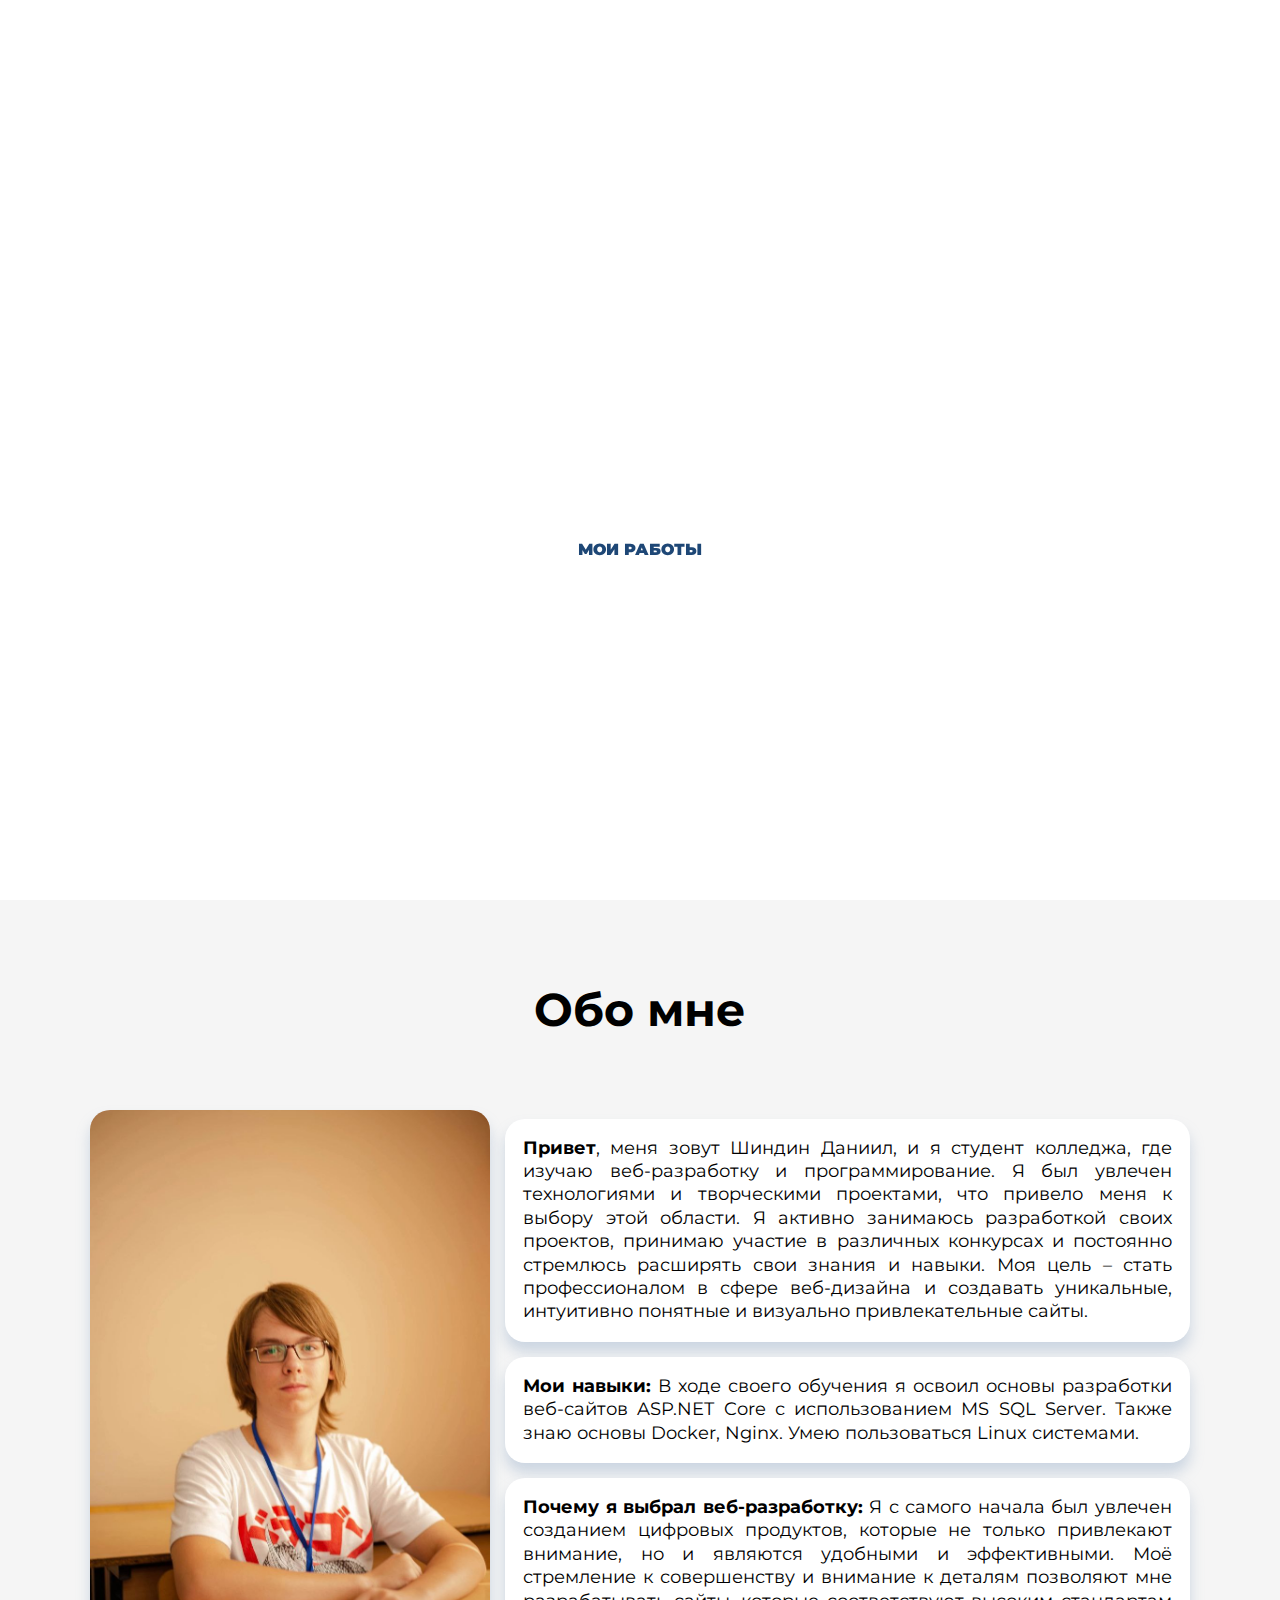
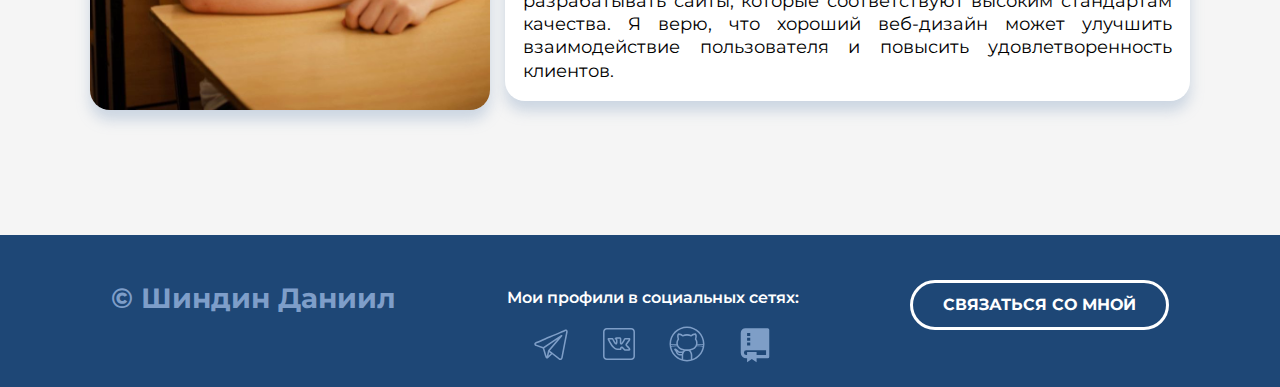
<file: index.html>
<!DOCTYPE html>
<html lang="ru">
	<head>
		<meta charset="UTF-8" />
		<meta name="viewport" content="width=device-width, initial-scale=1.0" />
		<title>Обо мне</title>
		<link rel="stylesheet" href="./css/main.css" />
		<link rel="preconnect" href="https://fonts.googleapis.com" />
		<link rel="preconnect" href="https://fonts.gstatic.com" crossorigin />
		<link
			href="https://fonts.googleapis.com/css2?family=Montserrat:wght@400;600;700&display=swap"
			rel="stylesheet"
		/>
		<link rel="icon" href="./image/favicon/favicon.png" type="image/x-icon" />
		<script type="text/javascript" src="./js/main.js"></script>
	</head>

	<body>
		<section class="header">
			<div class="blur">
				<h1 class="header-title btn-animate">Даниил Шиндин</h1>
				<p class="header-subtitle btn-animate">студент ИТ-колледжа</p>
				<div class="text-box">
					<a
						href="./html/works.html#myinformation"
						class="btn btn-white btn-animate"
						>Мои работы</a
					>
				</div>
				<div class="header-arrow">
					<a href="#myinformation" class="btn-animate">
						<svg
							xmlns="http://www.w3.org/2000/svg"
							width="48"
							height="48"
							fill="white"
							class="bi bi-chevron-down"
							viewBox="0 0 16 16"
						>
							<path
								fill-rule="evenodd"
								d="M1.646 4.646a.5.5 0 0 1 .708 0L8 10.293l5.646-5.647a.5.5 0 0 1 .708.708l-6 6a.5.5 0 0 1-.708 0l-6-6a.5.5 0 0 1 0-.708"
							/>
						</svg>
					</a>
				</div>
			</div>
		</section>

		<section id="myinformation" class="portfolio">
			<div class="container">
				<h2 class="section-header">Обо мне</h2>
				<!--portfolio-card-wrapper-->
				<div class="card-wrapper">
					<img
						align="left"
						class="card-image"
						src="./image/container-images/MyPhoto.jpg"
						alt="MyPhoto"
					/>
					<!-- Card 1 -->
					<div class="title-wrapper">
						<section class="card">
							<p class="card-text">
								<b>Привет</b>, меня зовут Шиндин Даниил, и я студент колледжа,
								где изучаю веб-разработку и программирование. Я был увлечен
								технологиями и творческими проектами, что привело меня к выбору
								этой области. Я активно занимаюсь разработкой своих проектов,
								принимаю участие в различных конкурсах и постоянно стремлюсь
								расширять свои знания и навыки. Моя цель – стать профессионалом
								в сфере веб-дизайна и создавать уникальные, интуитивно понятные
								и визуально привлекательные сайты.
							</p>
						</section>
						<!-- // Card 1 -->
						<!-- Card 2 -->
						<section class="card">
							<p class="card-text">
								<b>Мои навыки:</b> В ходе своего обучения я освоил основы
								разработки веб-сайтов ASP.NET Core с использованием MS SQL
								Server. Также знаю основы Docker, Nginx. Умею пользоваться Linux
								системами.
							</p>
						</section>
						<!-- // Card 2 -->
						<!-- Card 3 -->
						<section class="card">
							<p class="card-text">
								<b>Почему я выбрал веб-разработку:</b> Я с самого начала был
								увлечен созданием цифровых продуктов, которые не только
								привлекают внимание, но и являются удобными и эффективными. Моё
								стремление к совершенству и внимание к деталям позволяют мне
								разрабатывать сайты, которые соответствуют высоким стандартам
								качества. Я верю, что хороший веб-дизайн может улучшить
								взаимодействие пользователя и повысить удовлетворенность
								клиентов.
							</p>
						</section>
						<!-- // Card 3 -->
					</div>
				</div>
				<!-- // portfolio-card-wrapper-->
			</div>
		</section>

		<section class="footer">
			<div class="container">
				<div class="footer-row">
					<div class="footer-copyright footer-col">
						<div class="footer-coppyright-name">© Шиндин Даниил</div>
					</div>
					<!-- footer-icons -->
					<div class="footer-icons footesr-col">
						<p>Мои профили в социальных сетях:</p>
						<div class="footer-icons-row">
							<a href="https://t.me/Obi1anzor075" target="_blank">
								<img src="./image/icons/telegram.svg" alt="Telegram" />
							</a>
							<a href="https://vk.com/obi1anzor075" target="_blank">
								<img src="./image/icons/vk.svg" alt="VK" />
							</a>
							<a href="https://github.com/obi1anzor075" target="_blank">
								<img src="./image/icons/github.svg" alt="GitHub" />
							</a>
							<a
								style="width: 38px"
								href="https://github.com/obi1anzor075/site-aboutme"
								target="_blank"
							>
								<img src="./image/icons/github_repo.svg" alt="GitHub Repo" />
							</a>
						</div>
					</div>
					<!-- //footer-icons -->

					<div class="footer-contacts footer-col">
						<a
							href="mailto:daniilshindin_58@mail.ru"
							class="footer-button footer-button-animate"
							>Связаться со мной</a
						>
						<a
							href="mailto:daniilshindin_58@mail.ru"
							class="footer-button-media footer-button-animate"
							>Связаться</a
						>
					</div>
				</div>
			</div>
		</section>
	</body>
</html>
</file>
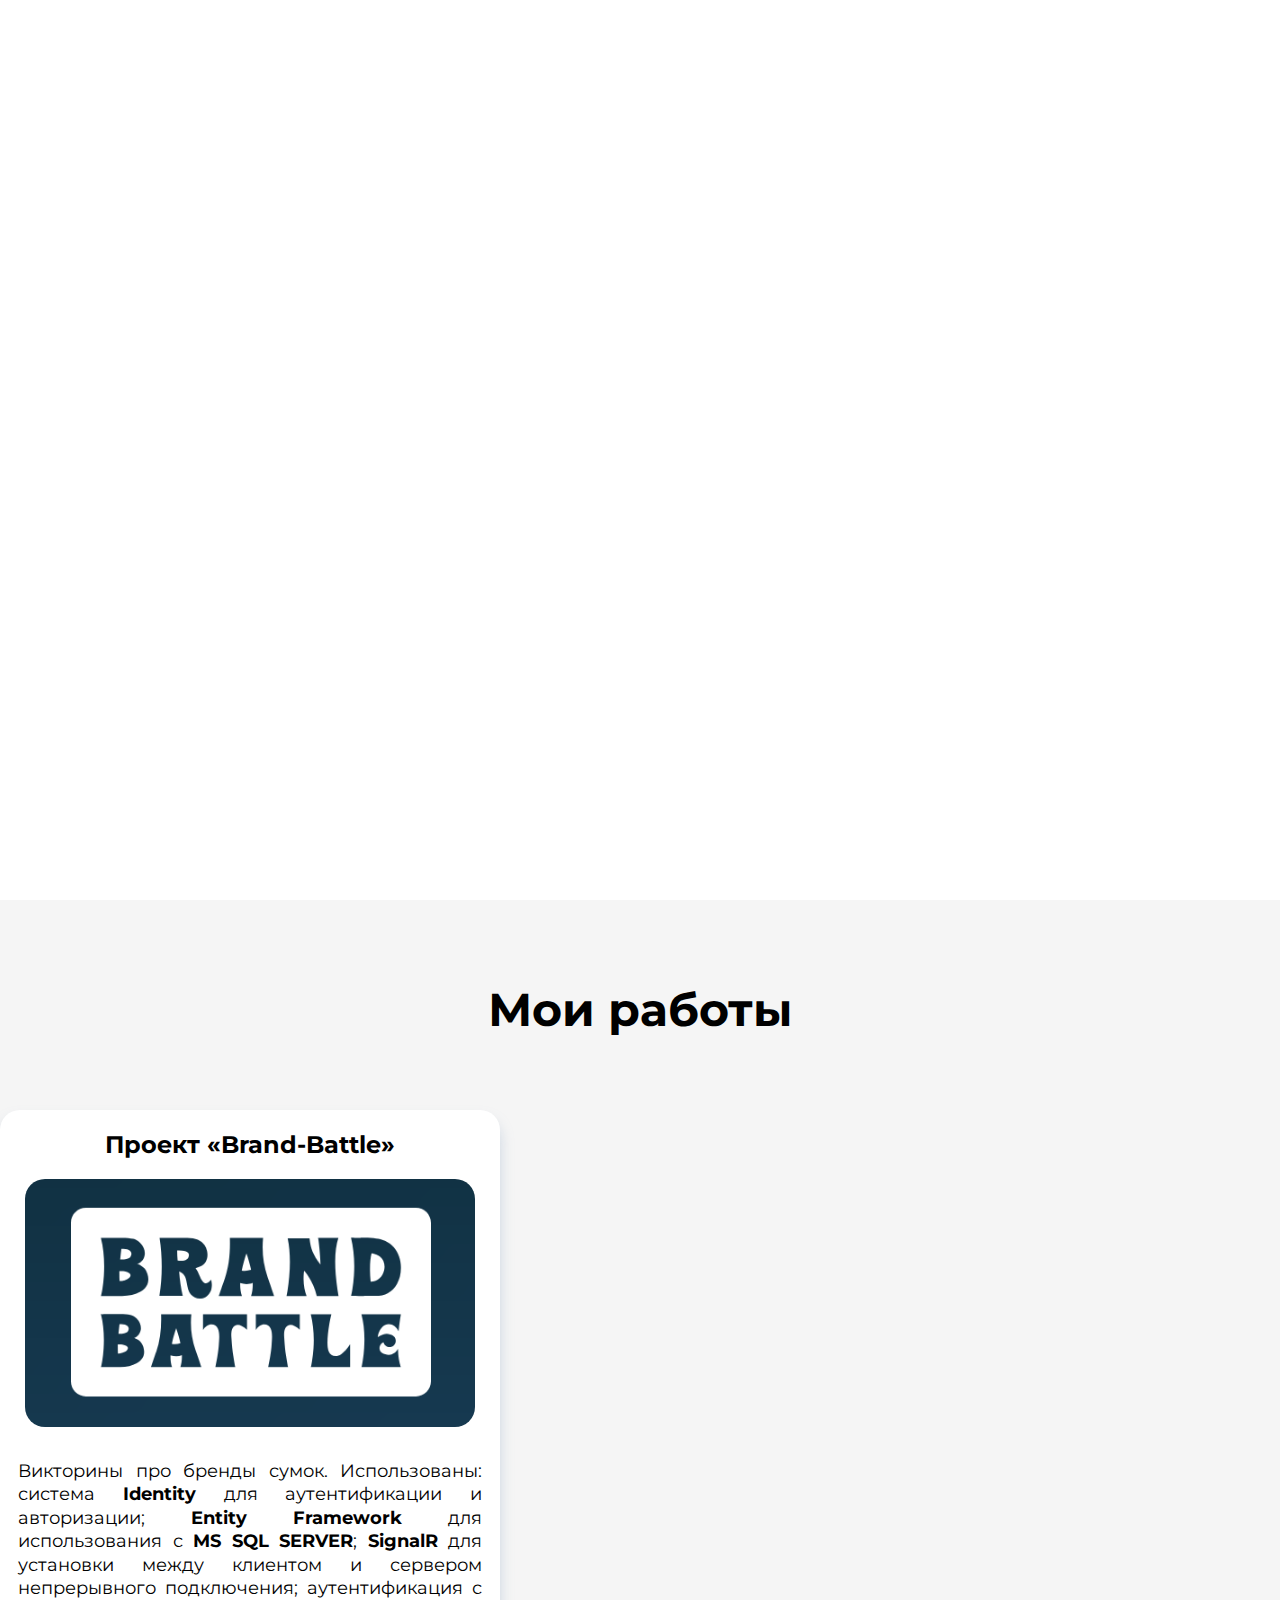
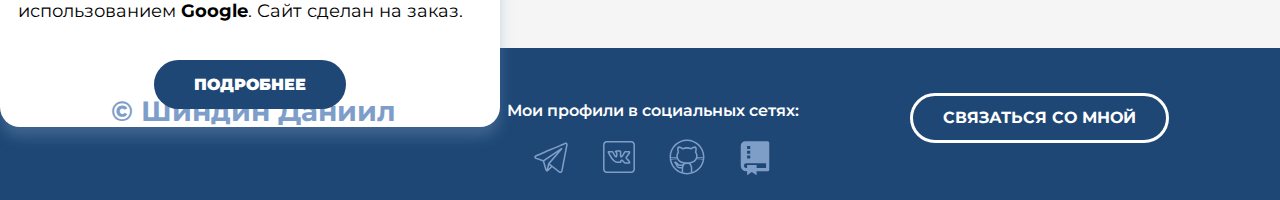
<file: html/works.html>
<!DOCTYPE html>
<html lang="ru">
	<head>
		<meta charset="UTF-8" />
		<meta name="viewport" content="width=device-width, initial-scale=1.0" />
		<title>Мои работы</title>
		<link rel="stylesheet" href="../css/main.css" />
		<link rel="stylesheet" href="../css/works.css" />
		<link rel="preconnect" href="https://fonts.googleapis.com" />
		<link rel="preconnect" href="https://fonts.gstatic.com" crossorigin />
		<link
			href="https://fonts.googleapis.com/css2?family=Montserrat:wght@400;600;700&display=swap"
			rel="stylesheet"
		/>
		<link rel="icon" href="./image/favicon/favicon.png" type="image/x-icon" />
		<script type="text/javascript" src="../js/main.js"></script>
	</head>

	<body>
		<section class="header">
			<div class="blur">
				<h1 class="header-title btn-animate">Даниил Шиндин</h1>
				<p class="header-subtitle btn-animate">студент ИТ-колледжа</p>
				<div class="header-arrow">
					<a href="#myinformation" class="btn-animate">
						<svg
							xmlns="http://www.w3.org/2000/svg"
							width="48"
							height="48"
							fill="white"
							class="bi bi-chevron-down"
							viewBox="0 0 16 16"
						>
							<path
								fill-rule="evenodd"
								d="M1.646 4.646a.5.5 0 0 1 .708 0L8 10.293l5.646-5.647a.5.5 0 0 1 .708.708l-6 6a.5.5 0 0 1-.708 0l-6-6a.5.5 0 0 1 0-.708"
							/>
						</svg>
					</a>
				</div>
			</div>
		</section>

		<section id="myinformation" class="portfolio">
			<div class="container">
				<h2 class="section-header">Мои работы</h2>
				<!--portfolio-card-wrapper-->
				<!-- Card 1 -->
				<div class="title-wrapper">
					<section class="card">
						<h2>Проект «Brand-Battle»</h2>
						<div class="site-logo">
							<img
								src="../image/sites/brand-battles/brand-battles_logo.png"
								alt=""
							/>
						</div>
						<p class="card-text">
							Викторины про бренды сумок. Использованы: система
							<b>Identity</b> для аутентификации и авторизации;
							<b>Entity Framework</b> для использования с <b>MS SQL SERVER</b>;
							<b>SignalR</b> для установки между клиентом и сервером
							непрерывного подключения; аутентификация с использованием
							<b>Google</b>. Сайт сделан на заказ.
						</p>
						<div class="link_details">
							<a
								href="../html/sites/brand-battles.html#myinformation"
								class="btn"
								>Подробнее</a
							>
						</div>
					</section>
					<!-- // Card 1 -->
				</div>
			</div>
			<!-- // portfolio-card-wrapper-->
		</section>

		<section class="footer">
			<div class="container">
				<div class="footer-row">
					<div class="footer-copyright footer-col">
						<div class="footer-coppyright-name">© Шиндин Даниил</div>
					</div>
					<!-- footer-icons -->
					<div class="footer-icons footesr-col">
						<p>Мои профили в социальных сетях:</p>
						<div class="footer-icons-row">
							<a href="https://t.me/Obi1anzor075" target="_blank">
								<img src="../image/icons/telegram.svg" alt="Telegram" />
							</a>
							<a href="https://vk.com/obi1anzor075" target="_blank">
								<img src="../image/icons/vk.svg" alt="VK" />
							</a>
							<a href="https://github.com/obi1anzor075" target="_blank">
								<img src="../image/icons/github.svg" alt="GitHub" />
							</a>
							<a
								style="width: 38px"
								href="https://github.com/obi1anzor075/site-aboutme"
								target="_blank"
							>
								<img src="../image/icons/github_repo.svg" alt="GitHub Repo" />
							</a>
						</div>
					</div>
					<!-- //footer-icons -->

					<div class="footer-contacts footer-col">
						<a
							href="mailto:daniilshindin_58@mail.ru"
							class="footer-button footer-button-animate"
							>Связаться со мной</a
						>
						<a
							href="mailto:daniilshindin_58@mail.ru"
							class="footer-button-media footer-button-animate"
							>Связаться</a
						>
					</div>
				</div>
			</div>
		</section>
	</body>
</html>
</file>
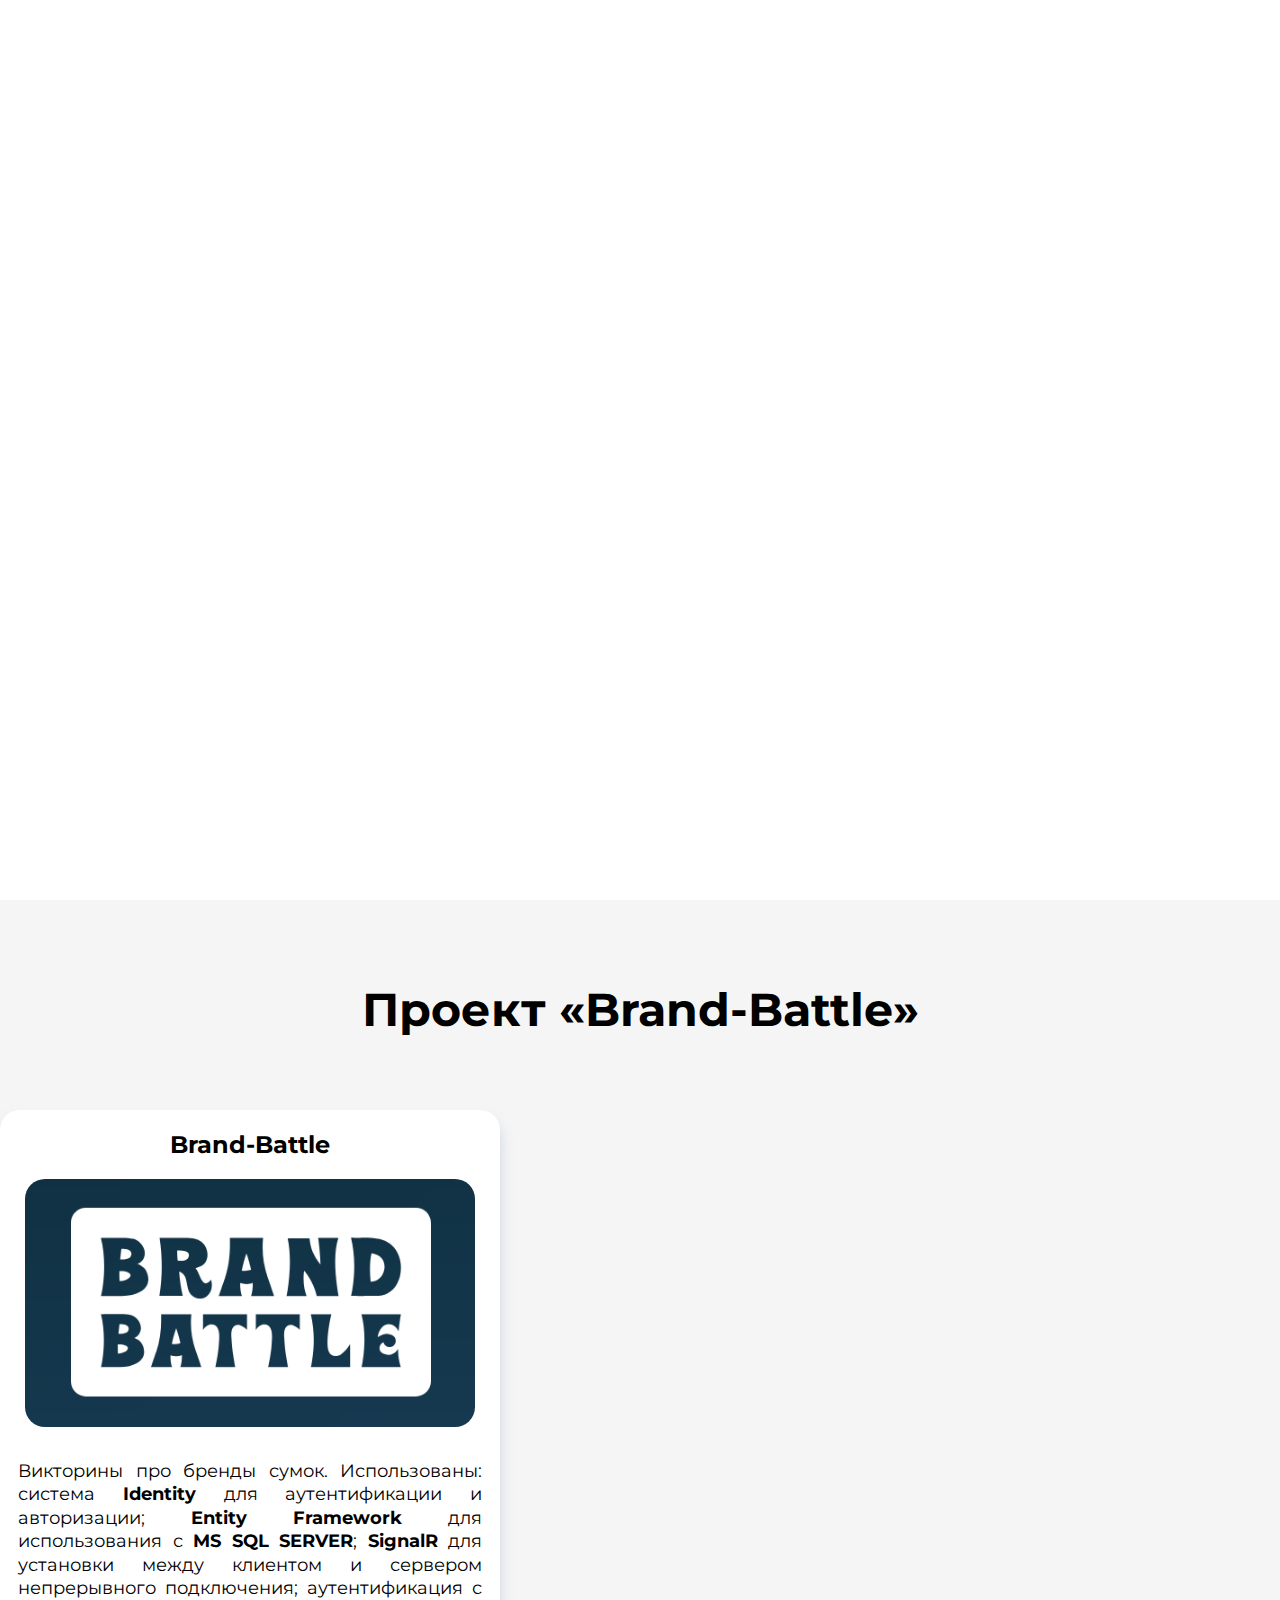
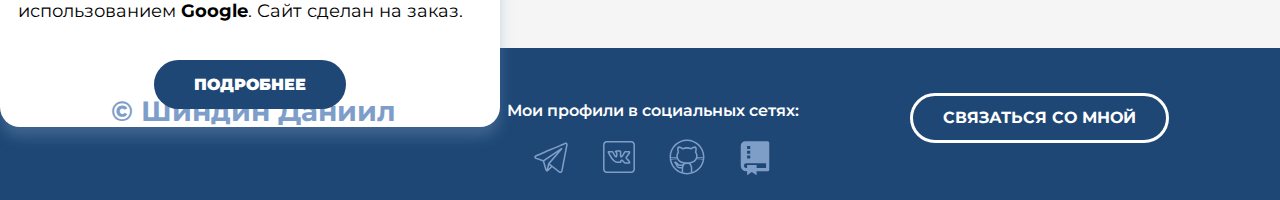
<file: html/sites/brand-battles.html>
<!DOCTYPE html>
<html lang="ru">
	<head>
		<meta charset="UTF-8" />
		<meta name="viewport" content="width=device-width, initial-scale=1.0" />
		<title>Проект «Brand-Battle»</title>
		<link rel="stylesheet" href="/css/main.css" />
		<link rel="stylesheet" href="/css/works.css" />
		<link rel="preconnect" href="https://fonts.googleapis.com" />
		<link rel="preconnect" href="https://fonts.gstatic.com" crossorigin />
		<link
			href="https://fonts.googleapis.com/css2?family=Montserrat:wght@400;600;700&display=swap"
			rel="stylesheet"
		/>
		<link rel="icon" href="/image/favicon/favicon.png" type="image/x-icon" />
		<script type="text/javascript" src="/js/main.js"></script>
	</head>

	<body>
		<section class="header">
			<div class="blur">
				<h1 class="header-title btn-animate">Даниил Шиндин</h1>
				<p class="header-subtitle btn-animate">студент ИТ-колледжа</p>
				<div class="header-arrow">
					<a href="#myinformation" class="btn-animate">
						<svg
							xmlns="http://www.w3.org/2000/svg"
							width="48"
							height="48"
							fill="white"
							class="bi bi-chevron-down"
							viewBox="0 0 16 16"
						>
							<path
								fill-rule="evenodd"
								d="M1.646 4.646a.5.5 0 0 1 .708 0L8 10.293l5.646-5.647a.5.5 0 0 1 .708.708l-6 6a.5.5 0 0 1-.708 0l-6-6a.5.5 0 0 1 0-.708"
							/>
						</svg>
					</a>
				</div>
			</div>
		</section>

		<section id="myinformation" class="portfolio">
			<div class="container">
				<h2 class="section-header">Проект «Brand-Battle»</h2>
				<!--portfolio-card-wrapper-->
				<!-- Card 1 -->
				<div class="title-wrapper">
					<section class="card">
						<h2>Brand-Battle</h2>
						<div class="site-logo">
							<img
								src="/image/sites/brand-battles/brand-battles_logo.png"
								alt=""
							/>
						</div>
						<p class="card-text">
							Викторины про бренды сумок. Использованы: система
							<b>Identity</b> для аутентификации и авторизации;
							<b>Entity Framework</b> для использования с <b>MS SQL SERVER</b>;
							<b>SignalR</b> для установки между клиентом и сервером
							непрерывного подключения; аутентификация с использованием
							<b>Google</b>. Сайт сделан на заказ.
						</p>
						<div class="link_details">
							<a href="/html/sites/brand-battles.html" class="btn">Подробнее</a>
						</div>
					</section>
					<!-- // Card 1 -->
				</div>
			</div>
			<!-- // portfolio-card-wrapper-->
		</section>

		<section class="footer">
			<div class="container">
				<div class="footer-row">
					<div class="footer-copyright footer-col">
						<div class="footer-coppyright-name">© Шиндин Даниил</div>
					</div>
					<!-- footer-icons -->
					<div class="footer-icons footesr-col">
						<p>Мои профили в социальных сетях:</p>
						<div class="footer-icons-row">
							<a href="https://t.me/Obi1anzor075" target="_blank">
								<img src="/image/icons/telegram.svg" alt="Telegram" />
							</a>
							<a href="https://vk.com/obi1anzor075" target="_blank">
								<img src="/image/icons/vk.svg" alt="VK" />
							</a>
							<a href="https://github.com/obi1anzor075" target="_blank">
								<img src="/image/icons/github.svg" alt="GitHub" />
							</a>
							<a
								style="width: 38px"
								href="https://github.com/obi1anzor075/site-aboutme"
								target="_blank"
							>
								<img src="/image/icons/github_repo.svg" alt="GitHub Repo" />
							</a>
						</div>
					</div>
					<!-- //footer-icons -->

					<div class="footer-contacts footer-col">
						<a
							href="mailto:daniilshindin_58@mail.ru"
							class="footer-button footer-button-animate"
							>Связаться со мной</a
						>
						<a
							href="mailto:daniilshindin_58@mail.ru"
							class="footer-button-media footer-button-animate"
							>Связаться</a
						>
					</div>
				</div>
			</div>
		</section>
	</body>
</html>
</file>
<file: css/main.css>
* {
  box-sizing: border-box;
}
/*Hide scrollbar*/
::-webkit-scrollbar {
  /* chrome based */
  width: 0px; /* ширина scrollbar'a */
  background: transparent; /* опционально */
}
body {
  margin: 0;
  font-family: "Montserrat", sans-serif;
}

.container {
  max-width: 1400px;
  margin-left: auto;
  margin-right: auto;
}

.none {
  display: none !important;
}

/*Header*/
.header,
.blur {
  width: 100%;
  height: 100vh;

  display: flex;
  flex-direction: column;

  justify-content: center;
  align-items: center;

  background-image: url(https://cdn.dribbble.com/users/31818/screenshots/2091618/dribbb.gif);

  background-size: cover;
  background-repeat: no-repeat;
  background-position: center;
}

.blur {
  background: rgba(255, 255, 255, 0.1);
  backdrop-filter: blur(5px);
  height: 100vh;
  width: 100%;
}

.header-title {
  margin-bottom: 25px;
  font-weight: 700;
  font-size: clamp(40px, 8vw, 56px);
  line-height: 130%;
  text-align: center;

  color: white;
}

.header-subtitle {
  font-weight: 700;
  font-size: clamp(10px, 3vw, 18px);
  line-height: 150%;

  text-align: center;
  letter-spacing: 0.2em;
  text-transform: uppercase;
  color: white;
}

.header-arrow svg {
  position: absolute;
  bottom: 30px;
  left: 50%;
  transform: translate(-50%, 0);
}
/*Not working*/
/* .header-arrow a:focus-within {
  scroll-behavior: smooth !important;
  overflow-y: scroll;
} */

/*Portfolio*/
.portfolio {
  padding-top: 80px;
  padding-bottom: 115px;
  background: whitesmoke;
}

.section-header {
  margin: 0;
  margin-bottom: 70px;
  font-weight: 700;
  font-size: 46px;
  line-height: 130%;
  text-align: center;
  color: black;
}

.card-wrapper {
  display: flex;
  margin: 10px;
  justify-content: center;
  align-items: center;
}

.card-wrapper:nth-child(n + 3):nth-child(-n + 15) {
  display: flex;
  flex-direction: column;
}

.title-wrapper {
  display: flex;
  flex-direction: column;
  justify-content: space-between;
}

.card {
  display: flex;
  max-width: 685px;
  background-color: #fff;
  box-shadow: 0px 10px 14px rgba(126, 155, 189, 0.35);
  border-radius: 20px;
  height: fit-content;
  flex-direction: column;
}

.card:nth-last-child(n + 2) {
  margin-bottom: 15px;
}

.card-image {
  width: 400px;
  border-radius: 20px;
  box-shadow: 0px 10px 14px rgba(126, 155, 189, 0.35);
  margin-right: 15px;
}

.card-content {
  flex: 1;
  padding: 20px;
}

.card-title {
  margin: 0;
  margin-bottom: 13px;
  font-weight: 600;
  font-size: 24px;
  line-height: 130%;
  color: black;
}

.card-text {
  margin-inline: 18px;
  font-size: clamp(10px, 2.5vw, 18px);
  line-height: 130%;
  color: black;
  text-align: justify;
}

/*Footer*/

.footer {
  padding-top: 45px;
  padding-bottom: 20px;
  background: #1e4776;
  color: white;
}

.footer-row {
  display: flex;
  flex-direction: row;
  justify-content: space-between;
}

.footer-col {
  flex-grow: 1;
}

.footer-copyright {
  color: #7e9ec9;
  line-height: 1.3;
  margin-left: auto;
  margin-right: auto;
}

.footer-coppyright-name {
  font-weight: 700;
  font-size: 28px;
  margin-bottom: 15px;
  text-align: center;
}
.footer-copyright p {
  font-weight: 600;
  font-size: 16px;
  margin-bottom: 15px;
  text-align: center;
}

.footer-icons p {
  font-weight: 600;
  font-size: 16px;
  line-height: 1.3;
  text-align: center;
  margin-top: 8px;
}

.footer-icons-row {
  display: flex;
  align-items: center;
  justify-content: center;
}

.footer-icons-row > * + * {
  margin-left: 30px;
}
.footer-icons-row > * {
  filter: invert(60%) sepia(84%) saturate(179%) hue-rotate(174deg) brightness(88%) contrast(85%);
}

.footer-button,
.footer-button-media {
  display: inline-block;
  height: 50px;
  padding-left: 30px;
  padding-right: 30px;

  border: 3px solid #ffffff;
  border-radius: 50px;

  color: white;
  line-height: 44px;
  font-weight: 700;
  text-transform: uppercase;
  text-decoration: none;

  background-color: #1e4776;
  color: white;
}

.footer-button:hover {
  transform: translateY(-3px);
  box-shadow: 0 10px 20px rgba(0, 0, 0, 0.2);
}

.footer-button:active {
  transform: translateY(-1px);
  box-shadow: 0 5px 10px rgba(0, 0, 0, 0.2);
}

.footer-button::after {
  content: "";
  display: inline-block;
  height: 100%;
  width: 100%;
  border-radius: 100px;
  position: absolute;
  top: 0;
  left: 0;
  z-index: -1;
  transition: all 0.4s;
}

.footer-button::after {
  background-color: #fff;
}

.footer-button:hover::after {
  transform: scaleX(1.4) scaleY(1.6);
  opacity: 0;
}
.footer-button-media {
  display: none;
}

.footer-contacts {
  display: flex;
  justify-content: center;
}
/*Подпись под связаться со мной*/
/* .footer-contacts p {
  margin: 15px 0;
  font-size: 16px;
  line-height: 1.3;
  color: #7e9ec9;
} */

/*Media requests*/
@media (max-width: 1069px) {
  .card-wrapper {
    flex-direction: column;
  }

  .card-image {
    margin-bottom: 15px;
  }

  .card {
    margin-left: auto;
    margin-right: auto;
    margin-bottom: 10px !important;
    margin-top: 10px;
    width: min(90%, 718px);
    font-size: 14px;
  }

  .card-image {
    width: min(50vw, 500px);

    float: none;
    margin-left: auto;
    margin-right: auto;
  }

  .portfolio {
    padding-top: 40px;
    padding-bottom: 40px;
  }
  .section-header {
    margin-bottom: 40px;
  }

  .footer-coppyright-name {
    font-size: clamp(15px, 2.5vw, 25px);
  }

  .footer-icons p {
    font-size: clamp(10px, 2vw, 18px);
    margin-top: 4px;
  }

  .footer-contacts a {
    font-size: clamp(7px, 1.5vw, 18px) !important;
  }

  .footer-icons-row img {
    width: 30px;
  }
}
/*Media for tabs*/
@media (max-width: 533px) {
  .footer-button {
    display: none;
  }
  .footer-button-media {
    display: inline-block;
    border: 2px solid white;
  }

  .footer-icons-row img {
    width: 20px;
  }

  .section-header {
    font-size: 30px;
  }
  .footer-button-media {
    display: inline-block;
    height: 40px;
    width: 70px;
    padding-left: 11px;
    padding-right: 30px;
    border: 2px solid #ffffff;

    line-height: 35px;
  }
  .footer-copyright {
    width: 80px !important;
  }
}
@media (max-width: 408px) {
  .footer-copyright {
    width: 80px !important;
  }
  .footer-button-media {
    display: inline-block;
    height: 40px;
    width: 70px;
    padding-left: 11px;
    padding-right: 30px;
    border: 2px solid #ffffff;
    margin-right: 15px;
    line-height: 35px;
  }
  .footer-copyright {
    width: 80px !important;
  }
}

.header {
  display: flex;
  align-items: center;
  justify-content: center;
  height: 100vh;
  position: relative;
}

.blur {
  text-align: center;
  background: rgba(255, 255, 255, 0.1);
  backdrop-filter: blur(5px);
  padding: 20px;
  border-radius: 20px;
}

.header-title {
  font-size: clamp(40px, 8vw, 56px);
  color: white;
  margin: 0;
}

.header-subtitle {
  font-size: clamp(10px, 3vw, 18px);
  color: white;
  margin: 10px 0 20px;
  text-transform: uppercase;
}

.text-box {
  display: flex;
  justify-content: center;
  margin-top: 20px;
}

.btn:link,
.btn:visited {
  text-transform: uppercase;
  text-decoration: none;
  padding: 15px 40px;
  display: inline-block;
  border-radius: 100px;
  transition: all 0.2s;
  position: absolute;

  color: #1e4776;
  font-weight: 900;
}

.btn:hover {
  transform: translateY(-3px);
  box-shadow: 0 10px 20px rgba(0, 0, 0, 0.2);
}

.btn:active {
  transform: translateY(-1px);
  box-shadow: 0 5px 10px rgba(0, 0, 0, 0.2);
}

.btn-white {
  background-color: #fff;
  color: #777;
}

.btn::after {
  content: "";
  display: inline-block;
  height: 100%;
  width: 100%;
  border-radius: 100px;
  position: absolute;
  top: 0;
  left: 0;
  z-index: -1;
  transition: all 0.4s;
}

.btn-white::after {
  background-color: #fff;
}

.btn:hover::after {
  transform: scaleX(1.4) scaleY(1.6);
  opacity: 0;
}

.btn-animated {
  animation: moveInBottom 5s ease-out;
  animation-fill-mode: backwards;
}
@keyframes moveInBottom {
  0% {
    opacity: 0;
    transform: translateY(30px);
  }
  100% {
    opacity: 1;
    transform: translateY(0px);
  }
}

.btn-animate {
  animation: moveInBottom 1s ease-out;
  animation-fill-mode: backwards;
}
</file>
<file: css/works.css>
.portfolio {
  height: calc(100vh - 151.8px);
}

.card {
  max-width: 500px;
}

.card > h2 {
  text-align: center;
}

.site-logo {
  display: flex;
  justify-content: center;
  align-items: center;
  width: 100%;
  margin-bottom: 15px;
}

.site-logo > * {
  border-radius: 20px;
  width: 450px;
}

.link_details {
  width: 100%;

  display: flex;
  justify-content: center;
  align-items: center;
}

.btn:link,
.btn:visited {
  text-transform: uppercase;
  text-decoration: none;
  padding: 15px 40px;
  display: inline-block;
  border-radius: 100px;
  transition: all 0.2s;
  background-color: #1e4776;
  color: white;
  position: relative;
  overflow: hidden;
  width: fit-content;
  margin: 18px;
}
</file>
